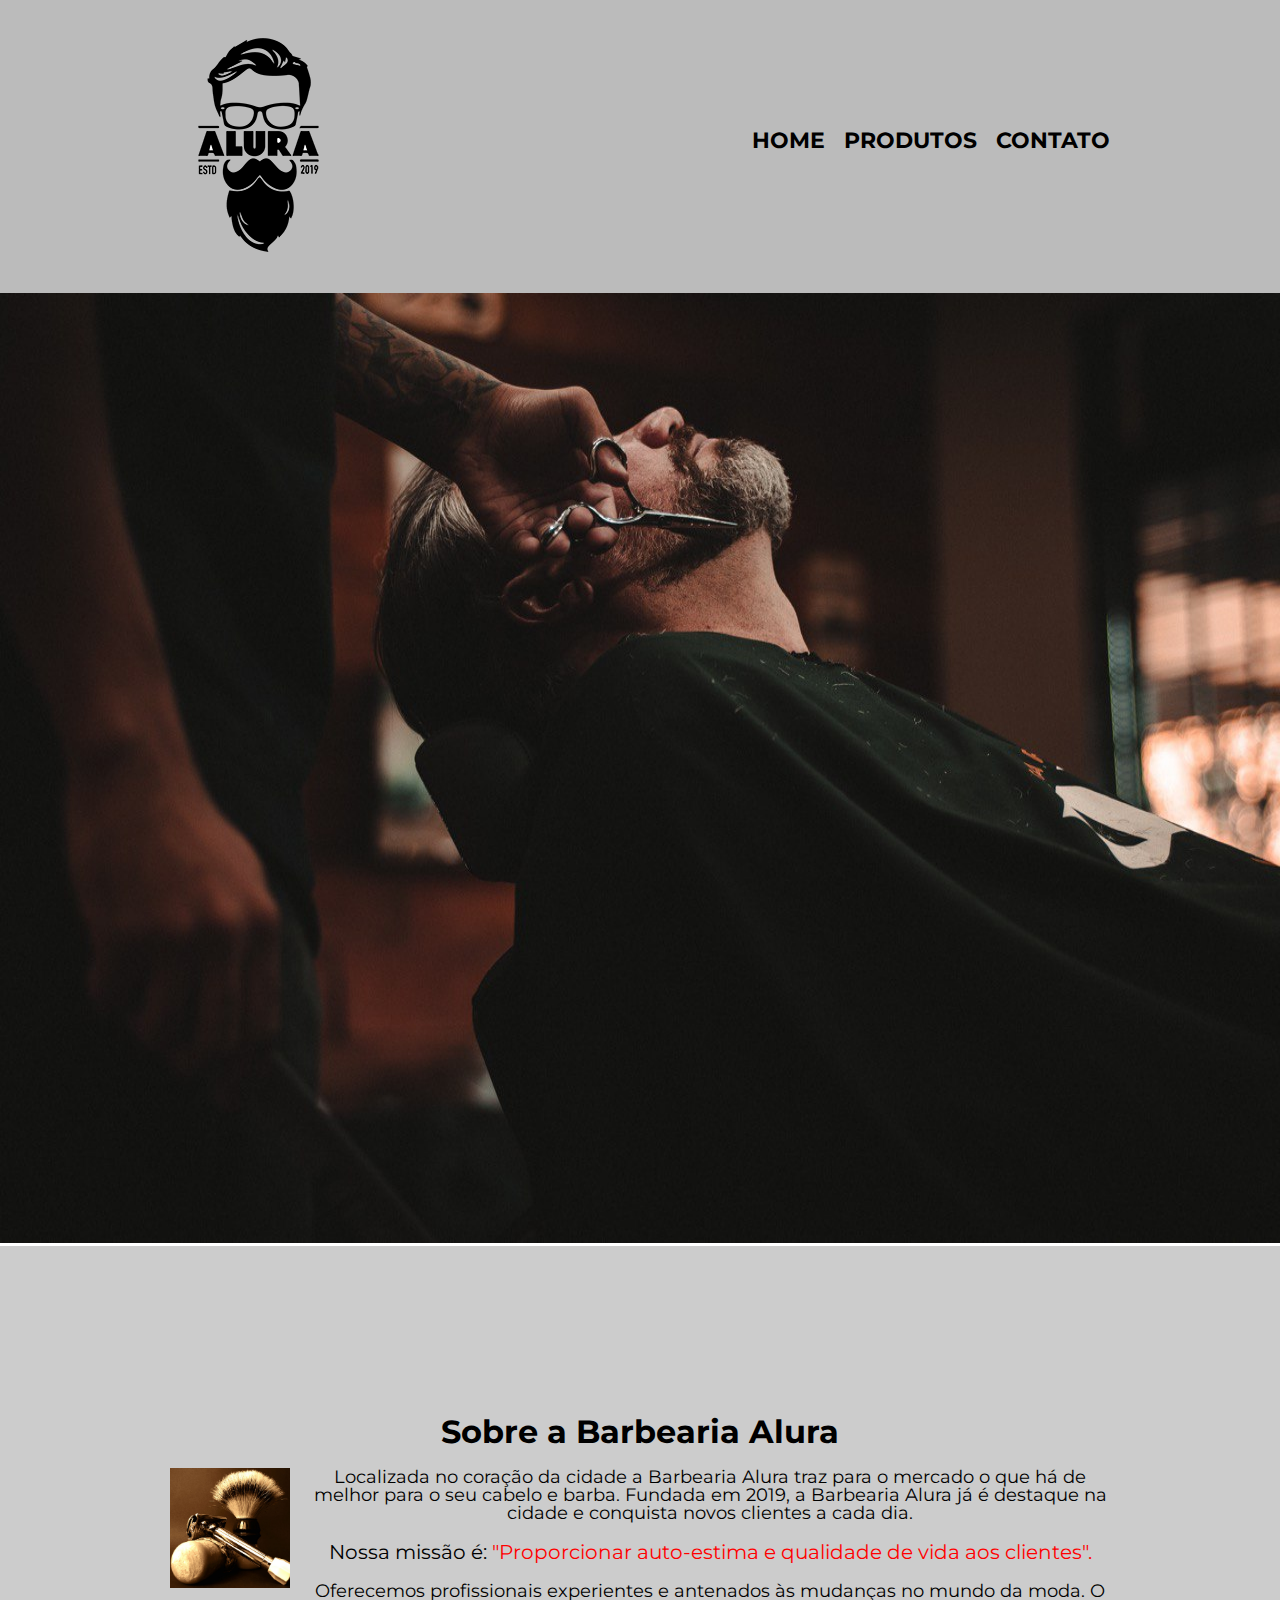
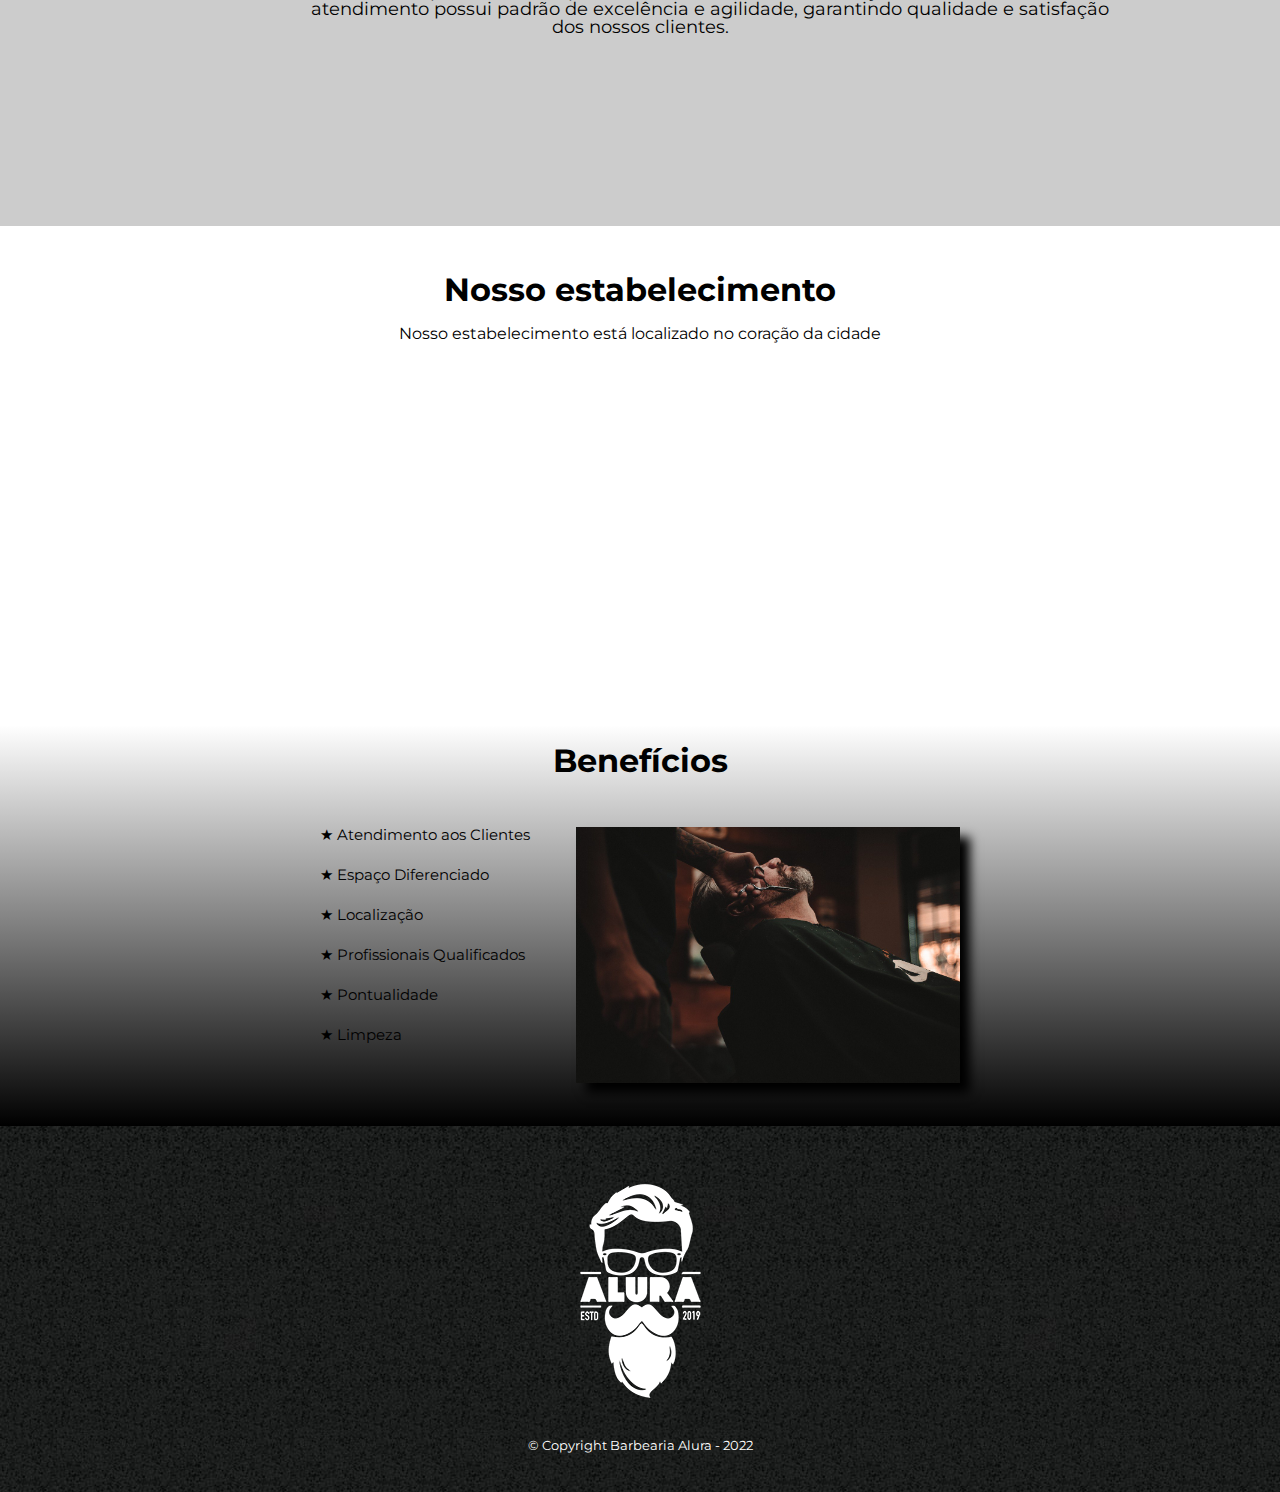
<file: Barbearia-Alura/index.html>
<!DOCTYPE html>
<html>
	<head>
		<meta charset="UTF-8">
		<meta name="viewport" content="width=device-width">
		<title>Produtos - Barbearia Alura</title>
		<link rel="stylesheet" href="reset.css">
		<link rel="stylesheet" href="style.css">
		<link rel="preconnect" href="https://fonts.googleapis.com"><link rel="preconnect" href="https://fonts.gstatic.com" crossorigin><link href="https://fonts.googleapis.com/css2?family=Montserrat:wght@100&display=swap" rel="stylesheet">
		
	</head>
	
	<body>			
		<header class="header1">
			<div class="caixa">
				<h1><img class="logo-header" src="logo.png"></h1>
					<nav class="lista1">
						<ul>
							<li ><a href="index.html">Home</a></li>
							<li ><a  href="produtos.html">Produtos</a></li>
							<li ><a  href="contato.html">Contato</a></li>
						</ul>
					</nav>
				</div>
		</header>
		
		<main>	
			<img class="banner" src="banner.jpg">
			
			<section class="principal">		
				<h1 class="titulo-centralizado1">Sobre a Barbearia Alura</h1>
				
				<img class="utensilios" src="utensilios.jpg" alt="Utensilios">
		
				<p class="descricao-barbearia">Localizada no coração da cidade a <strong>Barbearia Alura</strong> traz para o mercado o que há de melhor para o seu cabelo e barba. Fundada em 2019, a Barbearia Alura já é destaque na cidade e conquista novos clientes a cada dia.</p>
		
				<p class="descricao-barbearia" id="missao"><em>Nossa missão é: <strong>"Proporcionar auto-estima e qualidade de vida aos clientes".</strong></em></p>
		
				<p class="descricao-barbearia">Oferecemos profissionais experientes e antenados às mudanças no mundo da moda. O atendimento possui padrão de excelência e agilidade, garantindo qualidade e satisfação dos nossos clientes.</p>		
			</section>
			
			<section class="mapa">
				<h3 class="titulo-centralizado1">Nosso estabelecimento</h3>
				<p class="paragrafo-mapa">Nosso estabelecimento está localizado no coração da cidade</p>
				
				<iframe class="conteudo-mapa"
				src="https://www.google.com/maps/embed?pb=!1m18!1m12!1m3!
				1d3656.441464104492!2d-46.63463425012416!3d-23.588495384594143!2m3!
				1f0!2f0!3f0!3m2!1i1024!2i768!4f13.1!3m3!1m2!1s0x94ce5ba6816fe839%3A0xda8627521b8e4b90!
				2sAlura!5e0!3m2!1spt-BR!2sbr!4v1672253858487!5m2!1spt-BR!2sbr" width="100%" height="300" 
				style="border:0;" allowfullscreen="" loading="lazy" referrerpolicy="no-referrer-when-
				downgrade">
				</iframe>
				
			</section>
			
			<section class="beneficios">
				<h2 class="titulo-centralizado2">Benefícios</h2>
				
				<div class="conteudo-beneficios">
					<ul class="lista-beneficios">
						<li class="itens">Atendimento aos Clientes</li>
						<li class="itens">Espaço Diferenciado</li>
						<li class="itens">Localização</li>
						<li class="itens">Profissionais Qualificados</li>
						<li class="itens">Pontualidade</li>
						<li class="itens">Limpeza</li>
					</ul><img class="imagem-beneficios" src="banner.jpg">
				</div>
			</section>
			
		</main>
		
		<footer class="rodape">
			<img src="logo-branco.png">
			<p class="copyright">&copy; Copyright Barbearia Alura - 2022</p>
		</footer>

	</body>
</html>
</file>
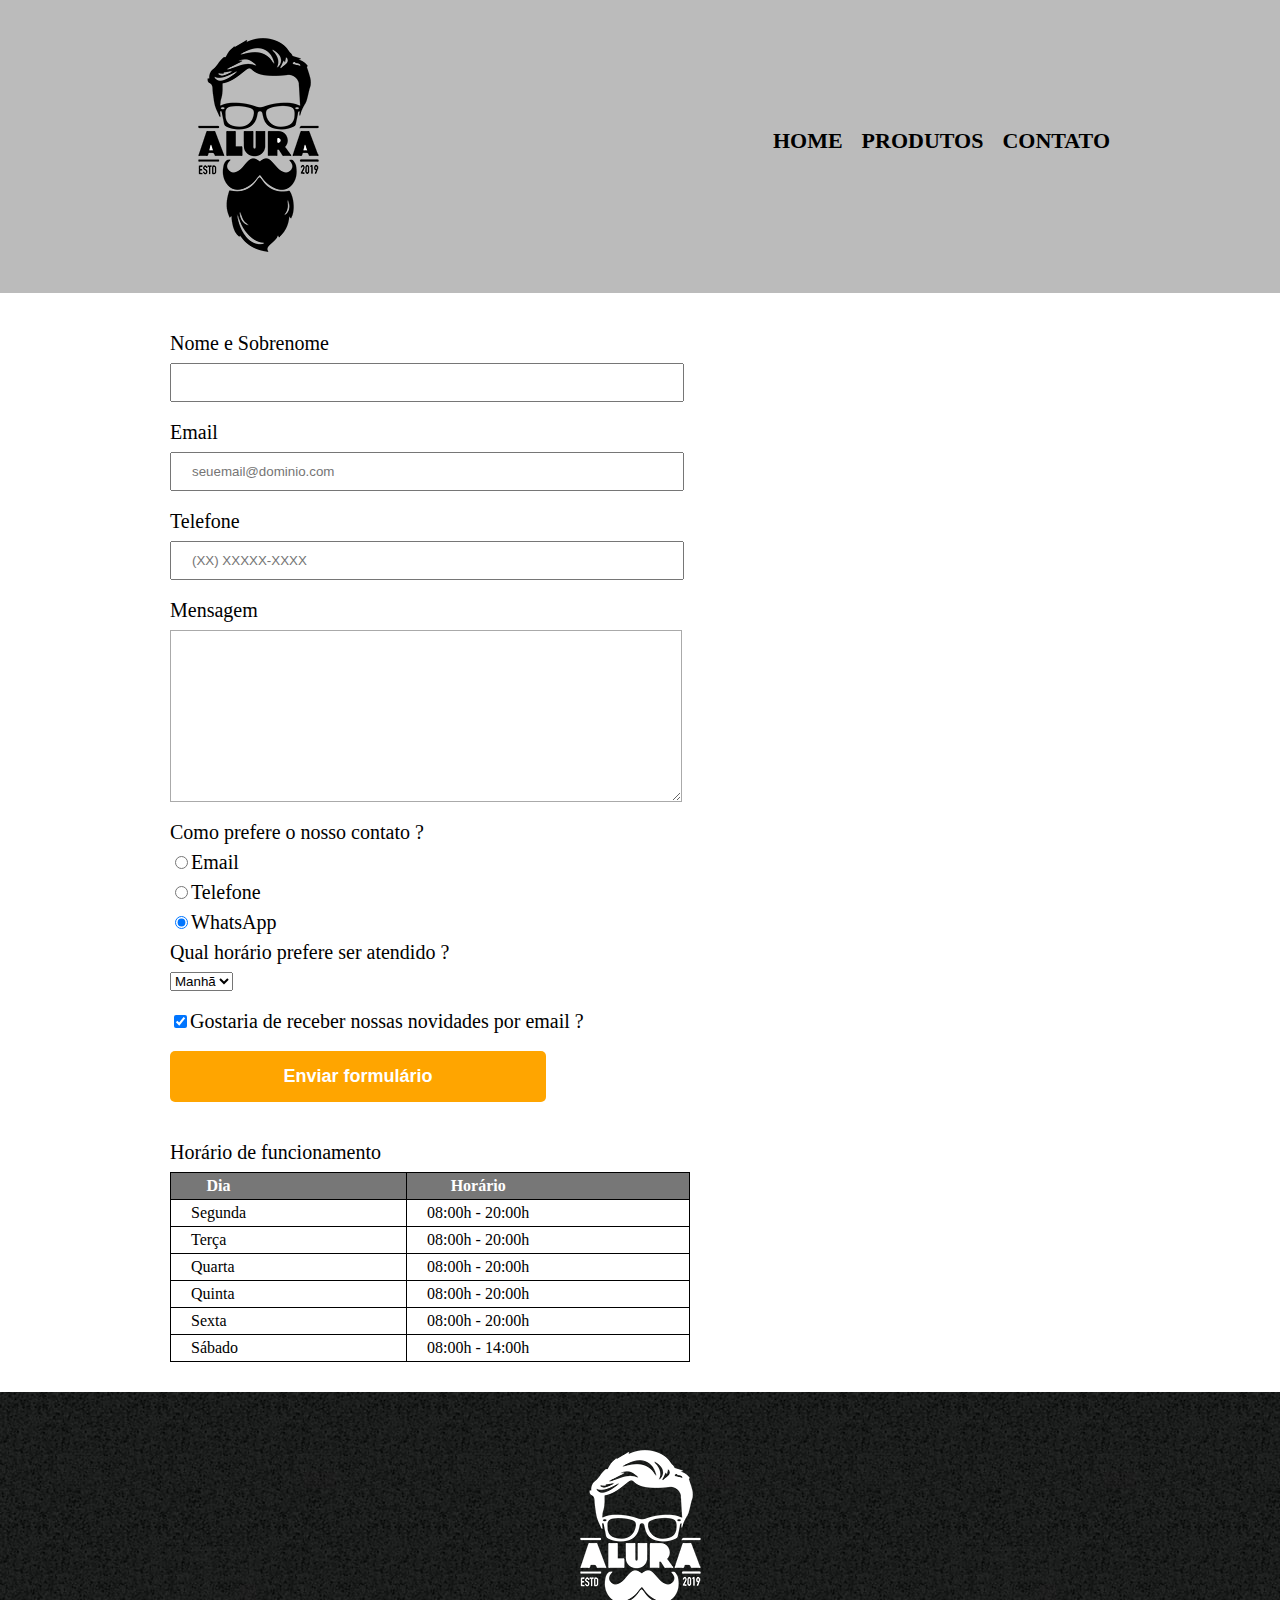
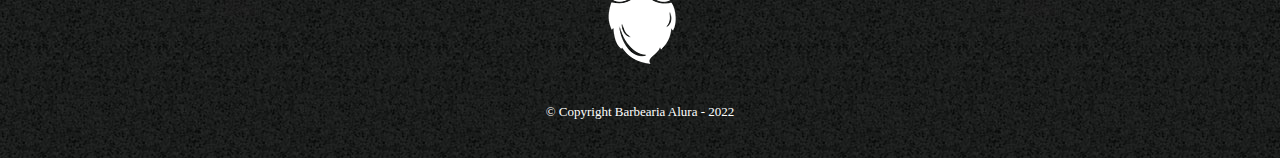
<file: Barbearia-Alura/contato.html>
<!DOCTYPE html>
<html>
	<head>
		<meta charset="UTF-8">
		<title>Produtos - Barbearia Alura</title>
		<link rel="stylesheet" href="reset.css">
		<link rel="stylesheet" href="produtos.css">
		<link rel="stylesheet" href="contato.css">
		
	</head>
	
	<body>
		<header>
			<div class="caixa">
				<h1><img src="logo.png" alt="Logo da barbearia alura"></h1>
				
				<nav>
					<ul>
						<li><a href="index.html">Home</a></li>
						<li><a href="produtos.html">Produtos</a></li>
						<li><a href="contato.html">Contato</a></li>
					</ul>
				</nav>
			</div>
		</header>
		
		<main>
			<form>
				<label for="nomesobrenome">Nome e Sobrenome</label>
				<input type="text" id="nomesobrenome" class="input-padrao" required>
				
				<label for="email">Email</label>
				<input type="email" id="email" class="input-padrao" required placeholder="seuemail@dominio.com">
				
				<label for="telefone">Telefone</label>
				<input type="tel" id="telefone" class="input-padrao" required placeholder="(XX) XXXXX-XXXX">
				
				<label for="mensagem">Mensagem</label>
				<textarea cols="70" rows="10" id="mensagem" class="input-padrao" required></textarea>
				<div>
					<p>Como prefere o nosso contato ?</p>
					<label for="radio-email"><input type="radio" name="contato" value="email" id="radio-email" >Email</label>
					
					
					<label for="radio-telefone"><input type="radio" name="contato" value="telefone" id="radio-telefone">Telefone</label>
					
					
					<label for="radio-whatsapp"><input type="radio" name="contato" value="whatsapp" id="radio-whatsapp" checked>WhatsApp</label>
					
				</div>
				
				<div>
					<p>Qual horário prefere ser atendido ?</p>
						<select>
							<option>Manhã</option>
							<option>Tarde</option>
							<option>Noite</option>
						</select>
				</div>
				
				<label class="checkbox"><input type="checkbox" checked>Gostaria de receber nossas novidades por email ?</label>
				
				<input type="submit" value="Enviar formulário" class="enviar">
				
			</form>
			
			<div class="horario-funcionamento">
				<label>Horário de funcionamento</label>
			</div>
			
			<table>
				<thead>
					<tr>
						<th>Dia</th>
						<th>Horário</th>
					</tr>
				</thead>
				<tbody>
					<tr>
						<td>Segunda</td>
						<td>08:00h - 20:00h</td>
					</tr>	
					<tr>
						<td>Terça</td>
						<td>08:00h - 20:00h</td>
					</tr>	
					<tr>
						<td>Quarta</td>
						<td>08:00h - 20:00h</td>
					</tr>
					<tr>
						<td>Quinta</td>
						<td>08:00h - 20:00h</td>
					</tr>
					<tr>
						<td>Sexta</td>
						<td>08:00h - 20:00h</td>
					</tr>
					<tr>
						<td>Sábado</td>
						<td>08:00h - 14:00h</td>
					</tr>		
				</tbody>	
			</table>
		</main>
		<footer>
				<img src="logo-branco.png" alt="Logo da barbearia alura">
				<p class="copyright">&copy; Copyright Barbearia Alura - 2022</p>
			</footer>
			

	</body>
</html>
</file>
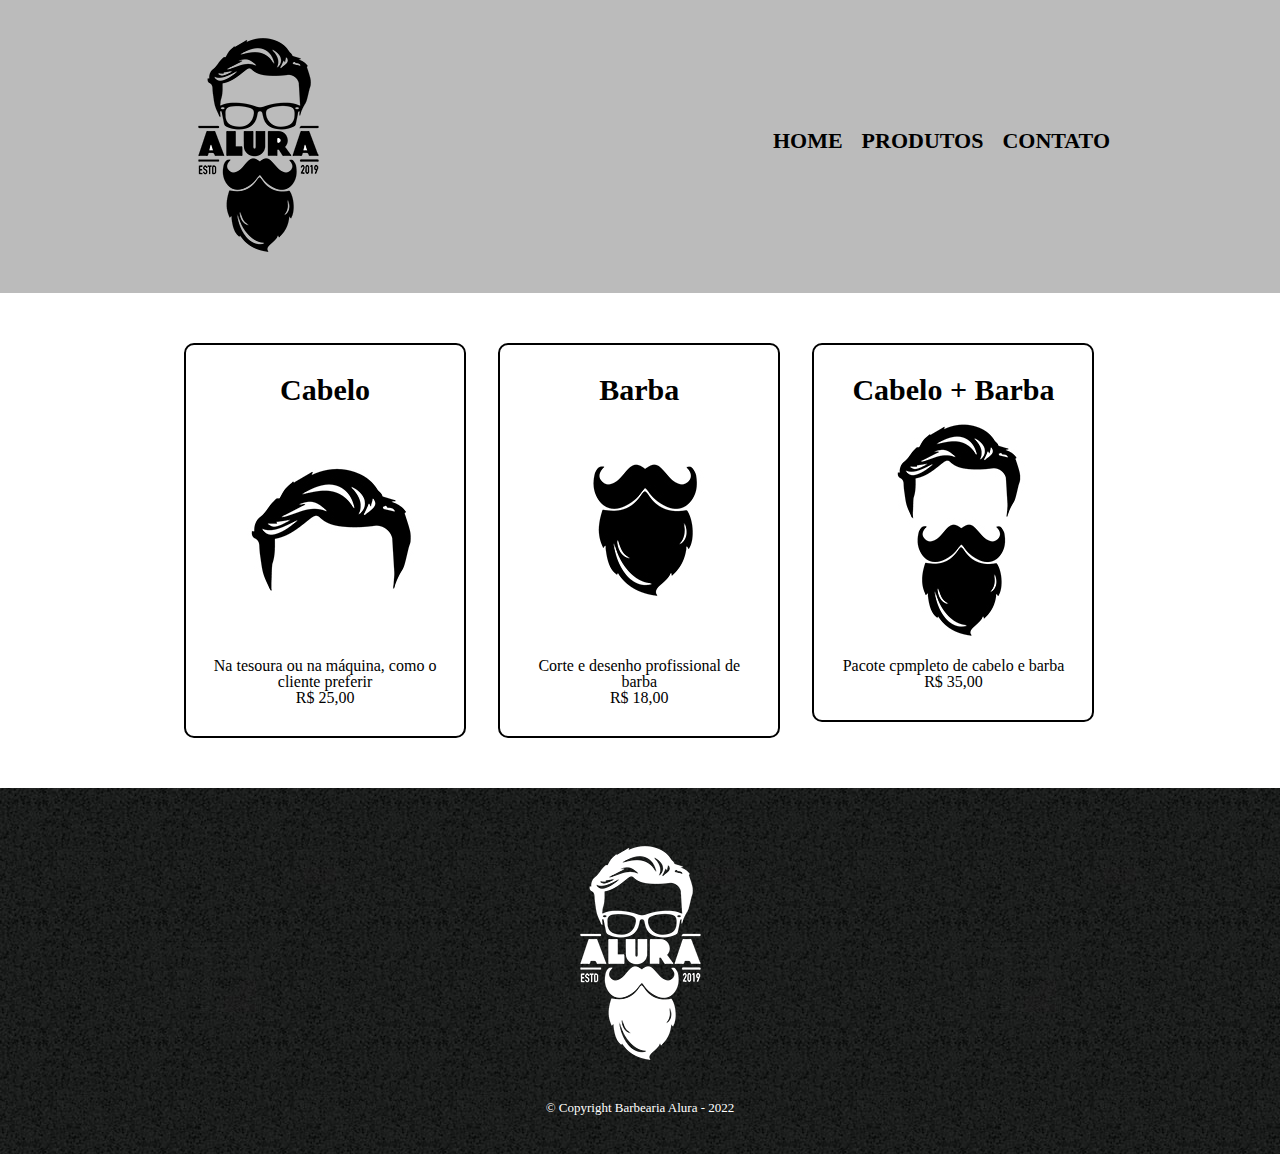
<file: Barbearia-Alura/produtos.html>
<!DOCTYPE html>
<html>
	<head>
		<meta charset="UTF-8">
		<title>Produtos - Barbearia Alura</title>
		<link rel="stylesheet" href="reset.css">
		<link rel="stylesheet" href="produtos.css">
	</head>
	
	<body>
		<header>
			<div class="caixa">
				<h1><img src="logo.png"></h1>
				
				<nav>
					<ul>
						<li><a href="index.html">Home</a></li>
						<li><a href="produtos.html">Produtos</a></li>
						<li><a href="contato.html">Contato</a></li>
					</ul>
				</nav>
			</div>
		</header>
		
		<main>
			<section class="principal">
				<ul class="lista-produtos">
					<li>
						<h2>Cabelo</h2>
						<img src="cabelo.jpg">
						<p class="produto-descricao">Na tesoura ou na máquina, como o cliente preferir</p>
						<p class="produto-preco">R$ 25,00</p>
					</li>
					
					<li>
						<h2>Barba</h2>
						<img src="barba.jpg">
						<p class="produto-descricao">Corte e desenho profissional de barba</p>
						<p class="produto-preco">R$ 18,00</p>
					</li>
					
					<li>
						<h2>Cabelo + Barba</h2>
						<img src="cabelo+barba.jpg">
						<p class="produto-descricao">Pacote cpmpleto de cabelo e barba</p>
						<p class="produto-preco">R$ 35,00</p>
					</li>
				</ul>
			</section>
			
		</main>	
		
		<footer class="rodape">
			<img src="logo-branco.png">
			<p class="copyright">&copy; Copyright Barbearia Alura - 2022</p>
		</footer>
	</body>
</html>
</file>
<file: Barbearia-Alura/style.css>
body {
	font-family: 'Montserrat', sans-serif;
}

header {
	background: #BBBBBB;
	padding: 20px 0;
}

.caixa {
	position: relative;
	width: 940px;
	margin: 0 auto;
}

.lista1 {
	position: absolute;
	top: 110px;
	right: 0;
	
}

.lista1 li{
	display: inline;
	margin: 0 0 0 15px;
}

.lista1 a {
	text-transform: uppercase;
	color: #000000;
	font-weight: bold;
	font-size: 22px;
	text-decoration: none;
}

.lista1 a:hover {
	color: #C78C19;
	text-decoration: underline;
}


/* CSS DA PAGINA INICIAL */
.banner {
	width: 100%;
	height: 950px;
}
.principal {
	background: #CCCCCC;
	padding: 170px;
}

.utensilios {
	width: 120px;
	float: left;
	margin: 0 20px 20px 0;
}

p {
	text-align: center;
}
#missao {
	font-size: 20px;
}

em strong {
	color: red;
}
.beneficios {
	background: linear-gradient(white,black);
	padding: 20px;
	
}
.titulo-centralizado1 {
	text-align: center;
	font-weight: bold;
	font-size: 32px;
	margin-bottom: 20px;
}

.descricao-barbearia {
	font-size: 18px;
	margin-bottom: 20px;
}

.titulo-centralizado2 {
	text-align: center;
	font-weight: bold;
	font-size: 32px;
	color: black;
	clear: left;
	margin-bottom: 50px;
}

.conteudo-beneficios {
	width: 640px;
	margin: 0 auto;
	padding-bottom: 20px;
}

.lista-beneficios {
	width: 40%;
	display: inline-block;
	vertical-align: top;
	color: black;
}

.itens {
	margin-bottom: 25px;
	cursor: pointer;
	font-size: 15px;
	
}

.itens:hover {
	font-size: 18px;
	color: white;
}

.itens:before {
	content:"★ 	";
}


.imagem-beneficios {
	width: 60%;
	box-shadow: 10px 10px 10px 0 #000000;
	opacity: 1;
}

.imagem-beneficios:hover {
	opacity: 0.3;
}

footer {
	text-align: center;
	background: url("bg.jpg");
	padding: 40px 0;
}

.copyright {
	color: #FFFFFF;
	font-size: 13px;
	margin: 20px 0 0;
}

.mapa {
	padding: 3em 0;
	padding-left: 150px;
	padding-right: 150px;
	background: white;
}

.mapa p {
	margin: 0 0 2em;
}

/* CSS DEIXAR RESPONSIVO */
@media screen and (max-width: 480px) {
	.header1 {
		width: 100%;
		padding-right: 450px;
		padding-top: 0;
		height: 400px;
	}
	
	.lista1 li a {
	text-transform: uppercase;
	color: #000000;
	font-size: 40px;
	text-decoration: none;
	}
	
	.banner {
		width: 850px;
	}
	
	.caixa{
		width: 100%;
		padding-top: 120px;
		padding-bottom: 120px;
		padding-right: 140px;
	}
	
	.logo-header {
		padding-left: 300px;
		padding-top: 20px;
	}
	
	.principal {
		width: 518px;
	}
	
	.descricao-barbearia {
		font-size: 25px;	
	}
	
	.beneficios {
		width: 320px;
		padding-right: 400px;
		padding-left: 150px;
		
	}
	
	.titulo-centralizado2 {
		padding-left: 100px;
		font-size: 60px;
	}
	
	.itens {
		font-size: 25px;
	}
	
	.itens:hover {
		font-size: 30px;
		color: white;
	}
	
	.mapa  {
		width: 600px;
		padding-left: 85px;
	}
	
	.titulo-centralizado1 {
		font-size: 52px;
		padding-left: 30px;
	}
	
	.paragrafo-mapa {
		font-size: 25px ;
		
	}
	
	 .conteudo-mapa {
	 	width: 700px;
	 }
	
	h1 {
		text-align: center;
	}
	
	lista1 {
		width: 100%;
		position: static;
		
	}
	
	.rodape {
		width: 880px;
	}
}
</file>
<file: Barbearia-Alura/produtos.css>
header {
	background: #BBBBBB;
	padding: 20px 0;
}

.caixa {
	position: relative;
	width: 940px;
	margin: 0 auto;
}

nav {
	position: absolute;
	top: 110px;
	right: 0;
}

nav li {
	display: inline;
	margin: 0 0 0 15px;
}

nav a {
	text-transform: uppercase;
	color: #000000;
	font-weight: bold;
	font-size: 22px;
	text-decoration: none;
}

nav a:hover {
	color: #C78C19;
	text-decoration: underline;
}

.lista-produtos {
	width: 940px;
	margin: 0 auto;
	padding: 50px 0;
}

.lista-produtos li {
	display: inline-block;
	text-align: center;
	width: 30%;
	vertical-align: top;
	margin: 0 1.5%;
	padding: 30px 20px;
	box-sizing: border-box;
	border: 2px solid #000000;
	border-radius: 10px;
}

.lista-produtos li:hover {
	border-color: #C78C19;
}

.lista-produtos li:active {
	border-color: #088C19;	
}

.lista-produtos li:hover h2 {
	font-size: 34px;
}

.lista-produtos h2 {
	font-size: 30px;
	font-weight: bold;
}

.lista-produtos-descricao {
	font-size: 18px;
}

.lista-produtos-preco {
	font-size: 22px;
	font-weight: bold;
	margin-top: 10px;
}

footer {
	text-align: center;
	background: url("bg.jpg");
	padding: 40px 0;
}

.copyright {
	color: #FFFFFF;
	font-size: 13px;
	margin: 20px 0 0;
}

/* Página de contato */
.contato {
	width: 940px;
	margin: 40px auto;
}

.contato label, .input-group legend {
	display: block;
	margin: 0 0 5px;
	font-size: 20px;
}

.campo-padrao, textarea {
	display: block;
	margin: 0 0 30px;
	padding: 10px 20px;
	width: 50%;
	border: 1px solid #aaa;
}

.input-group {
	margin: 0 0 20px;
}

.newsletter {
	margin: 0 0 20px;
}

.botao {
	margin: 20px 0 0;
	width: 30%;
	padding: 10px 20px;
	font-size: 24px;
	display: inline-block;
	background: orange;
	color: white;
	border: none;
	border-radius: 5px;
	transition: 1s;
}

.botao:hover {
	cursor: pointer;
	transform: scale(1.2);	
}

.funcionamento {
	width: 940px;
	margin: 0 auto 40px;
}

table {
	margin-bottom: 30px;
}

th  {
	background: #777777;
	color: #FFFFFF;
	font-weight: bold;
}


td, th {
	border: 1px solid #000000;
	padding: 5px 20px;
	padding-right: 160px;
}

/* CSS DEIXAR RESPONSIVO */
@media screen and (max-width: 480px) {
	.principal {
		height: 100%;
	}

	.rodape {
		padding-top: 300px;
	}

	.copyright {
		font-size: 30px;
	}

}
</file>
<file: Barbearia-Alura/contato.css>
main {
	width: 940px;
	margin: 0 auto;
}

form {
	margin: 40px 0;
}

form label, form p  {
	display: block;
	font-size: 20px;
	margin: 0 0 10px;
}

.horario-funcionamento {
	display: block;
	font-size: 20px;
	margin: 0 0 10px;
}

.input-padrao {
	display: block;
	margin: 0 0 20px;
	padding: 10px 20px;
	width: 50%;
	
}

.checkbox {
	margin: 20px 0;
}

.enviar {
	width: 40%;
	padding: 15px 0;
	background: orange;
	color: white;
	font-weight: bold;
	font-size: 18px;
	border: none;
	border-radius: 5px;
	transition: 1s all ;
	cursor: pointer;
}

.enviar:hover {
	background: darkorange;
	transform: scale(1.1);	
}
</file>
